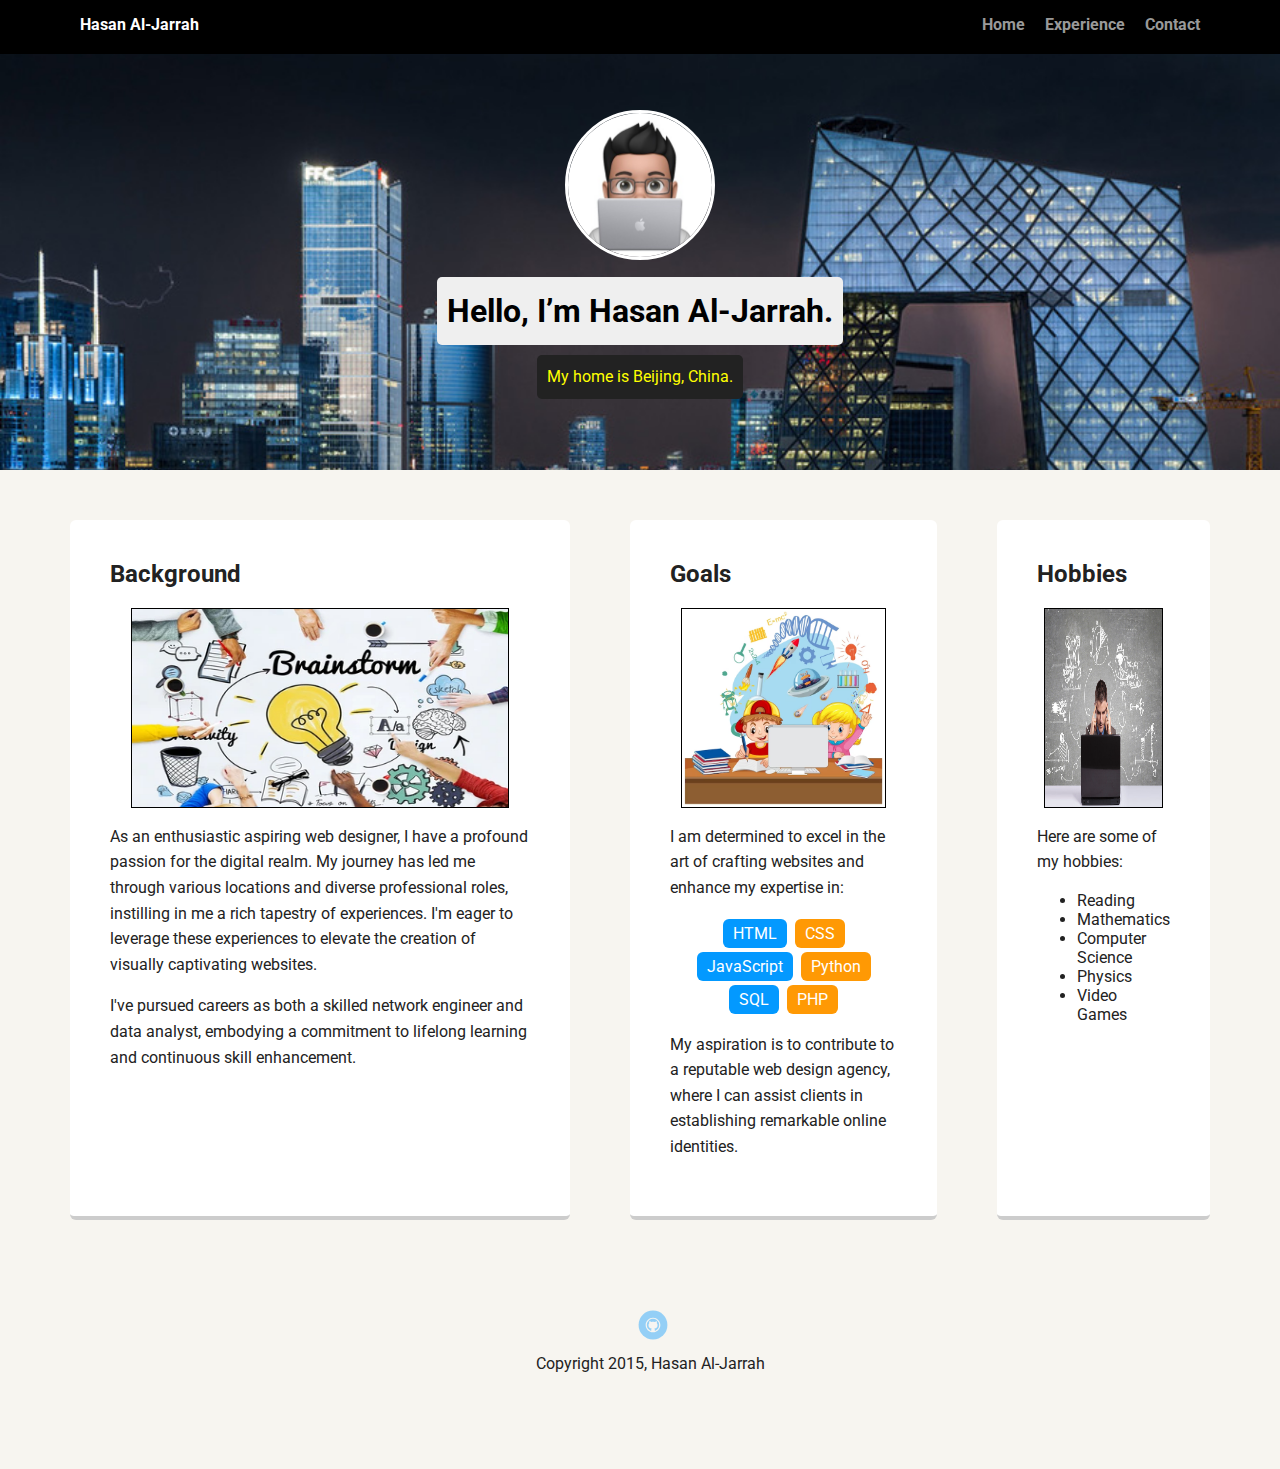
<file: index.html>
<!doctype html>
<html lang="en">
<head>
  <meta charset="utf-8">
  <title>Hasan Al-Jarrah's Profile</title>
  <meta name="robots" content="noindex">
  <meta name="viewport" content="width=device-width, initial-scale=1.0">
  <link rel="stylesheet" href="styles.css">
  <link href="https://fonts.googleapis.com/css?family=Muli%7CRoboto:400,300,500,700,900" rel="stylesheet">
</head>
<body>

<nav class="main-nav">
  <ul class="nav">
    <li class="name">Hasan Al-Jarrah</li>
    <li><a href="index.html">Home</a></li>
    <li><a href="experience.html">Experience</a></li>
    <li><a href="contact.html">Contact</a></li>
  </ul>
</nav>

<header>
  <img src="images/Memoji.jpeg" alt="Drawing of Hasan Al-Jarrah" class="profile-image">
  <h1 class="tag name">Hello, I’m Hasan Al-Jarrah.</h1>
  <p class="tag location">My home is Beijing, China.</p>
</header>


<main class="flex">
  <section class="card">
    <h2>Background</h2>
    <img class="card-image" src="images/brainstorm.jpg" alt="Picture of Brainstorming">
    <p>As an enthusiastic aspiring web designer, I have a profound passion for the digital realm. My journey has led me through various locations and diverse professional roles, instilling in me a rich tapestry of experiences. I'm eager to leverage these experiences to elevate the creation of visually captivating websites.</p>
    <p>I've pursued careers as both a skilled network engineer and data analyst, embodying a commitment to lifelong learning and continuous skill enhancement.</p>
  </section> 

  <section class="card">
    <h2>Goals</h2>
    <img class="card-image" src="images/web.jpg" alt="Picture of Studying">
    <p>I am determined to excel in the art of crafting websites and enhance my expertise in:</p>
    <ul class="skills">
      <li>HTML</li>
      <li>CSS</li>
      <li>JavaScript</li>
      <li>Python</li>
      <li>SQL</li>
      <li>PHP</li>
    </ul>
    <p>My aspiration is to contribute to a reputable web design agency, where I can assist clients in establishing remarkable online identities.</p>
  </section> 

  <section class="card">
    <h2>Hobbies</h2>
    <img class="card-image" src="images/focused.jpg" alt="Picture of Focusing">
    <p>Here are some of my hobbies:</p>
    <ul>
        <li>Reading</li>
        <li>Mathematics</li>
        <li>Computer Science</li>
        <li>Physics</li>
        <li>Video Games</li>
    </ul>
  </section>
</main>


<footer>
  <ul>
    <li><a href="https://github.com/hasan00411/" class="social github" target="_blank">Github</a></li>
  </ul>
  <p class="copyright">Copyright 2015, Hasan Al-Jarrah</p>
</footer>
</body>
</html>
</file>
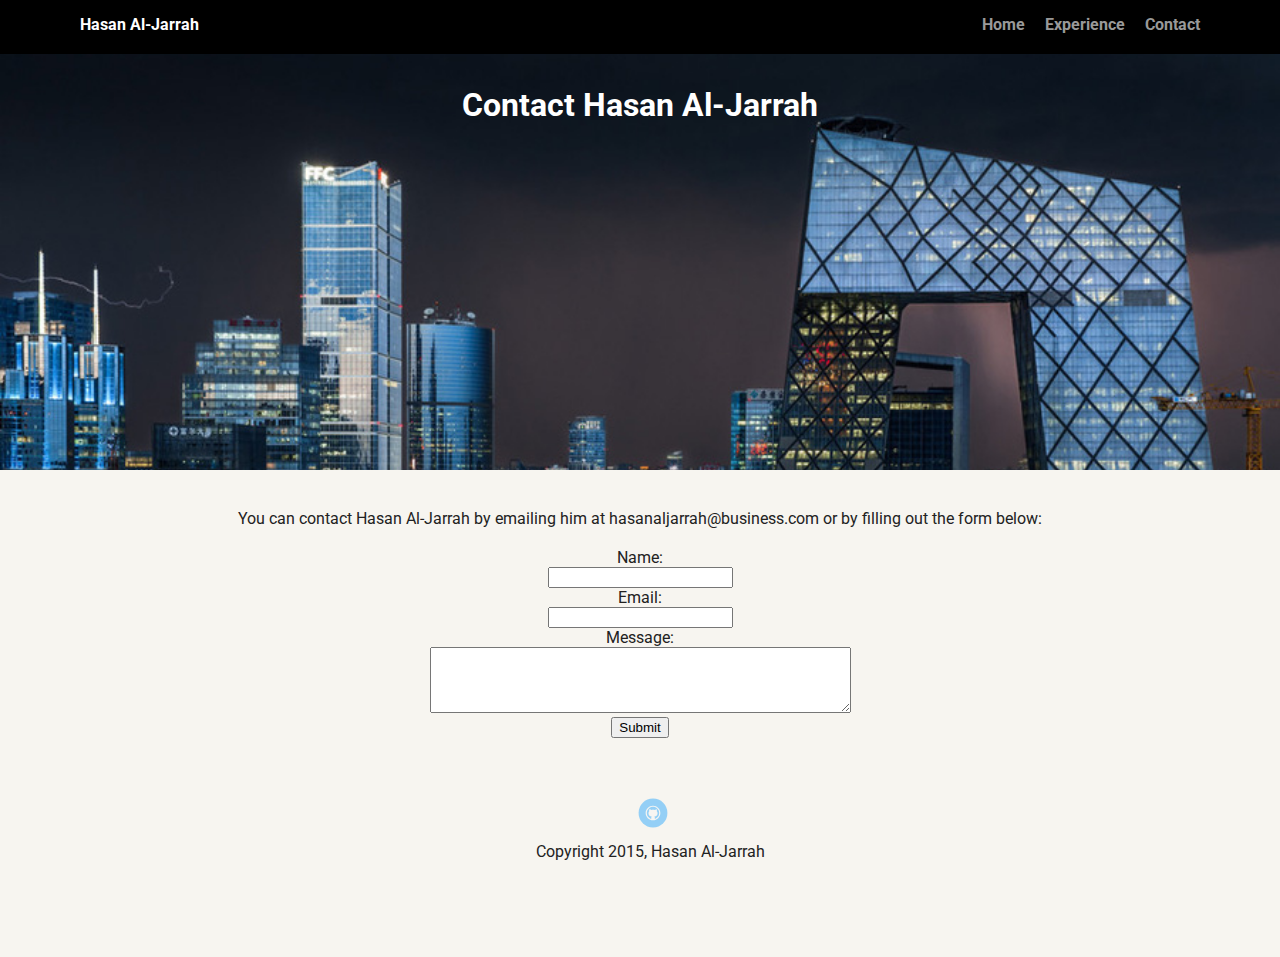
<file: contact.html>
<!doctype html>
<html lang="en">
<head>
  <meta charset="utf-8">
  <title>Hasan Al-Jarrah's Profile</title>
  <meta name="viewport" content="width=device-width, initial-scale=1.0">
  <link rel="stylesheet" href="styles.css">
  <link href="https://fonts.googleapis.com/css?family=Muli%7CRoboto:400,300,500,700,900" rel="stylesheet">
</head>
<body>

<nav class="main-nav">
  <ul class="nav">
    <li class="name">Hasan Al-Jarrah</li>
    <li><a href="index.html">Home</a></li>
    <li><a href="experience.html">Experience</a></li>
    <li><a href="contact.html">Contact</a></li>
  </ul>
</nav>

  <header>
    <h1>Contact Hasan Al-Jarrah</h1>
  </header>

  <main>
    <p>
      You can contact Hasan Al-Jarrah by emailing him at hasanaljarrah@business.com or by filling out the form below:
    </p>

    <form>
      <label for="name">Name:</label><br>
      <input type="text" id="name" name="name"><br>
      <label for="email">Email:</label><br>
      <input type="email" id="email" name="email"><br>
      <label for="message">Message:</label><br>
      <textarea id="message" name="message" rows="4" cols="50"></textarea><br>
      <input type="submit" value="Submit">
    </form>
  </main>

  <footer>
    <ul>
      <li><a href="https://github.com/hasan00411/" class="social github" target="_blank">Github</a></li>
    </ul>
    <p class="copyright">Copyright 2015, Hasan Al-Jarrah</p>
  </footer>
</body>
</html>
</file>
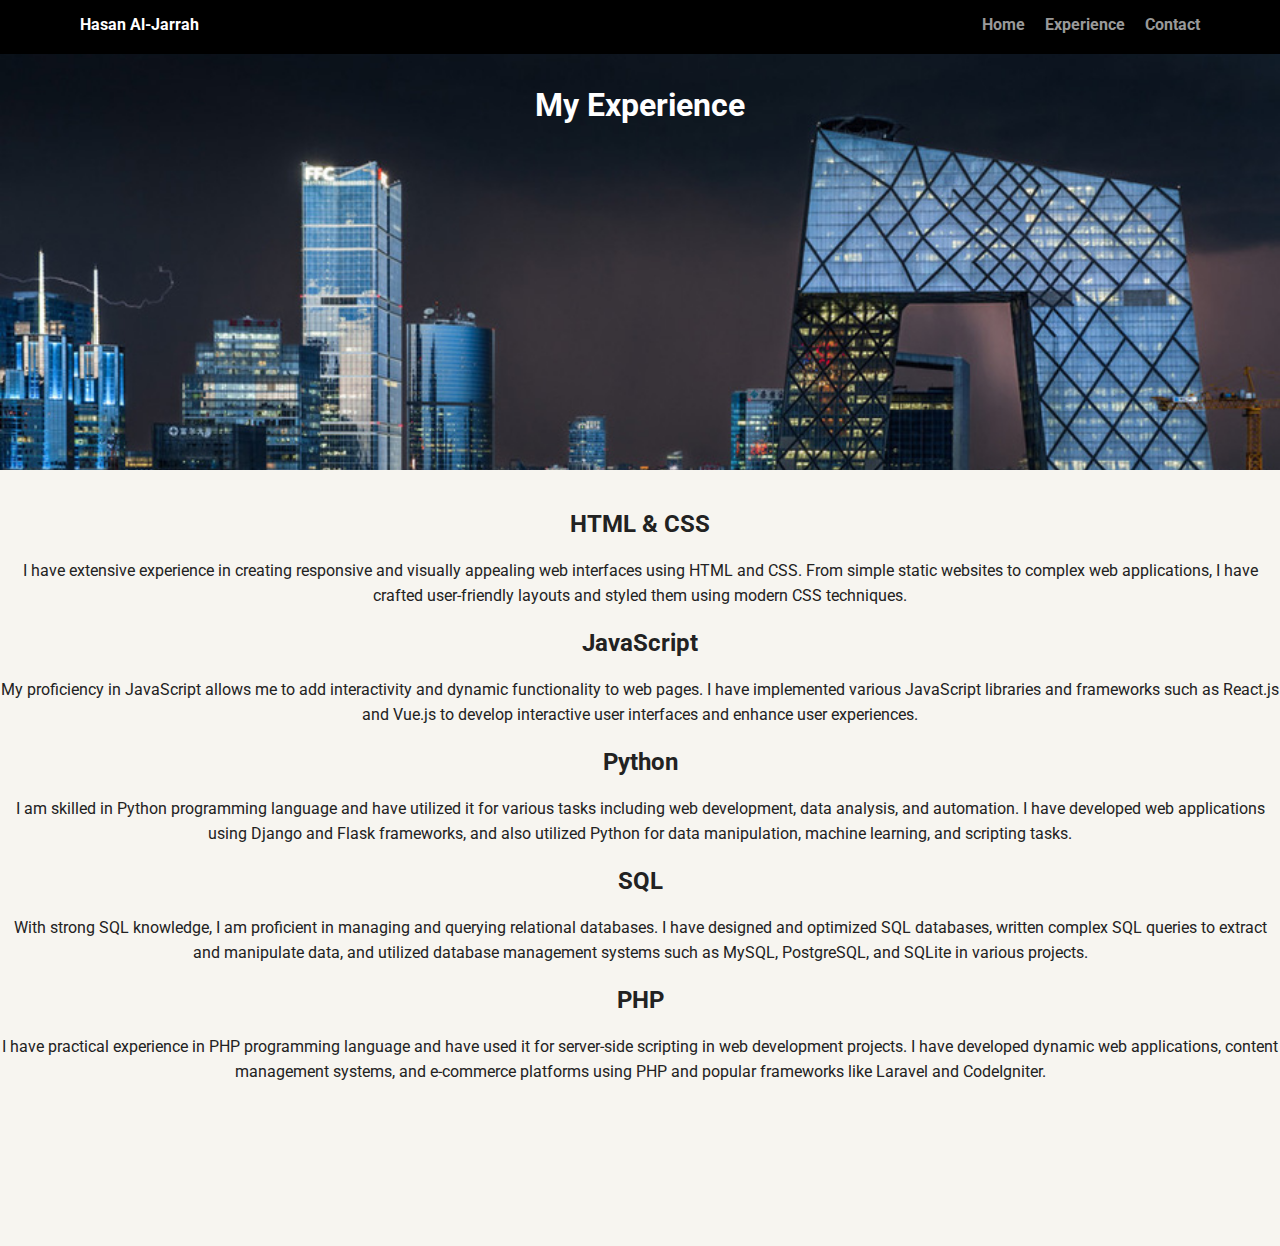
<file: experience.html>
<!doctype html>
<html lang="en">
<head>
  <meta charset="utf-8">
  <title>Hasan Al-Jarrah's Profile</title>
  <meta name="viewport" content="width=device-width, initial-scale=1.0">
  <link rel="stylesheet" href="styles.css">
  <link href="https://fonts.googleapis.com/css?family=Muli%7CRoboto:400,300,500,700,900" rel="stylesheet">
</head>
<body>

<nav class="main-nav">
  <ul class="nav">
    <li class="name">Hasan Al-Jarrah</li>
    <li><a href="index.html">Home</a></li>
    <li><a href="experience.html">Experience</a></li>
    <li><a href="contact.html">Contact</a></li>
  </ul>
</nav>

  <header>
    <h1>My Experience</h1>
  </header>

  <main>    
    <section>
      <h2>HTML & CSS</h2>
      <p>
        I have extensive experience in creating responsive and visually appealing web interfaces using HTML and CSS. From simple static websites to complex web applications, I have crafted user-friendly layouts and styled them using modern CSS techniques.
      </p>
    </section>

    <section>
      <h2>JavaScript</h2>
      <p>
        My proficiency in JavaScript allows me to add interactivity and dynamic functionality to web pages. I have implemented various JavaScript libraries and frameworks such as React.js and Vue.js to develop interactive user interfaces and enhance user experiences.
      </p>
    </section>

    <section>
      <h2>Python</h2>
      <p>
        I am skilled in Python programming language and have utilized it for various tasks including web development, data analysis, and automation. I have developed web applications using Django and Flask frameworks, and also utilized Python for data manipulation, machine learning, and scripting tasks.
      </p>
    </section>

    <section>
      <h2>SQL</h2>
      <p>
        With strong SQL knowledge, I am proficient in managing and querying relational databases. I have designed and optimized SQL databases, written complex SQL queries to extract and manipulate data, and utilized database management systems such as MySQL, PostgreSQL, and SQLite in various projects.
      </p>
    </section>

    <section>
      <h2>PHP</h2>
      <p>
        I have practical experience in PHP programming language and have used it for server-side scripting in web development projects. I have developed dynamic web applications, content management systems, and e-commerce platforms using PHP and popular frameworks like Laravel and CodeIgniter.
      </p>
    </section>
  </main>

  <footer>
    <p>
    </p>
  </footer>
</body>
</html>
</file>
<file: styles.css>
/* Global Layout Set-up */
* { 
  box-sizing: border-box;
}
  
body {
  margin: 0;
  padding: 0;
  text-align: center;
  font-family: 'Roboto', sans-serif;
  color: #222;
  background: #f7f5f0;
}
/* Link Styles */

a {
  text-decoration: none;
  color: #999;
}
a:hover {
  color: #6633ff;
}

/* Section Styles */

.main-nav {
  width: 100%;
  background: black;
  min-height: 30px;
  padding: 10px;
  position: fixed;
  text-align: center;
}
.nav {
  display: flex;
  justify-content: space-around;
  font-weight: 700;
  list-style-type: none;
  margin: 0 auto;
  padding: 0;
}

.nav .name {
    display: block;
    margin-right: auto;
    color: white;
}
.nav li {
  padding: 5px 10px 10px 10px;
}
.nav a {
  transition: all .5s;
}
.nav a:hover {
  color: white
}

header {
  text-align: center;
  background: url('images/Beijing.jpg') no-repeat top center ;
  background-size: cover;
  overflow: hidden;
  padding-top: 60px;
}
header {
  line-height: 1.5;
}
header .profile-image {
  margin-top: 50px;
  width: 150px;
  height: 150px;
  border-radius: 50%;
  border: 3px solid white;
  transition: all .5s;
}
header .profile-image:hover {
  transform: scale(1.5) rotate(360deg);
}
.tag {
  background-color: #efefef;
  color: black;
  padding: 10px;
  border-radius: 5px;
  display: table;
  margin: 10px auto;
} 
.location {
  background-color: #222;
  color: yellow;
}
.card {
  margin: 30px;
  padding: 20px 40px 40px;
  max-width: 500px;
  text-align: left;
  background: #fff;
  border-bottom: 4px solid #ccc;
  border-radius: 6px;
  transition: all .5s;
}
.card:hover {
  border-color: #ff99ff;
}

ul.skills {
  padding: 0;
  text-align: center;
}

.skills li {
  border-radius: 6px;
  display: inline-block;
  background: #ff9904;
  color: white;
  padding: 5px 10px;
  margin: 2px;
}

.skills li:nth-child(odd) {
  background: #0399ff;
}

.card-image {
  display: block; 
  width: 90%;
  height: 200px;
  margin-left: auto;
  margin-right: auto;
  border: 1px solid black;
}

footer {
  width: 100%;
  min-height: 30px;
  padding: 20px 0 40px 20px;
}

footer .copyright {
  top: -8px;
  font-size: .75em;
}

footer ul {
  list-style-type: none;
  margin: 0;
  padding: 0;
}

footer ul li {
  display: inline-block;
}

a.social {
  display: inline-block;
  text-indent: -9999px;
  margin-left: 5px;
  width: 30px;
  height: 30px;
  background-size: 30px 30px;
  opacity: .4;
  transition: all .5s;
}
a.twitter {
  background-image: url(images/twitter.svg);
}
a.linkedin {
  background-image: url(images/linkedin.svg);
}
a.github {
  background-image: url(images/github.svg);
}
a.social:hover {
  opacity: 1;
}
.clearfix {
  clear: both;
}

/* Styles for larger screens */
@media screen and (min-width: 720px) {
  
  .flex {
      display: -ms-flexbox;      /* TWEENER - IE 10 */
      display: flex; 
      max-width: 1200px;
      -ms-flex-pack: distribute;
      justify-content: space-around;
      margin: 0 auto;
  }

  header {
    min-height: 470px;
  }

  .nav {
    max-width: 1200px;
    padding: 0 30px;
  }


  main {
    padding-top: 20px;
  }

  main p {
    line-height: 1.6em;
  }

  footer {
    font-size: 1.3em;
    max-width: 1200px;
    margin: 40px auto;
  }

}
header h1 {
  color: white;
}
</file>
